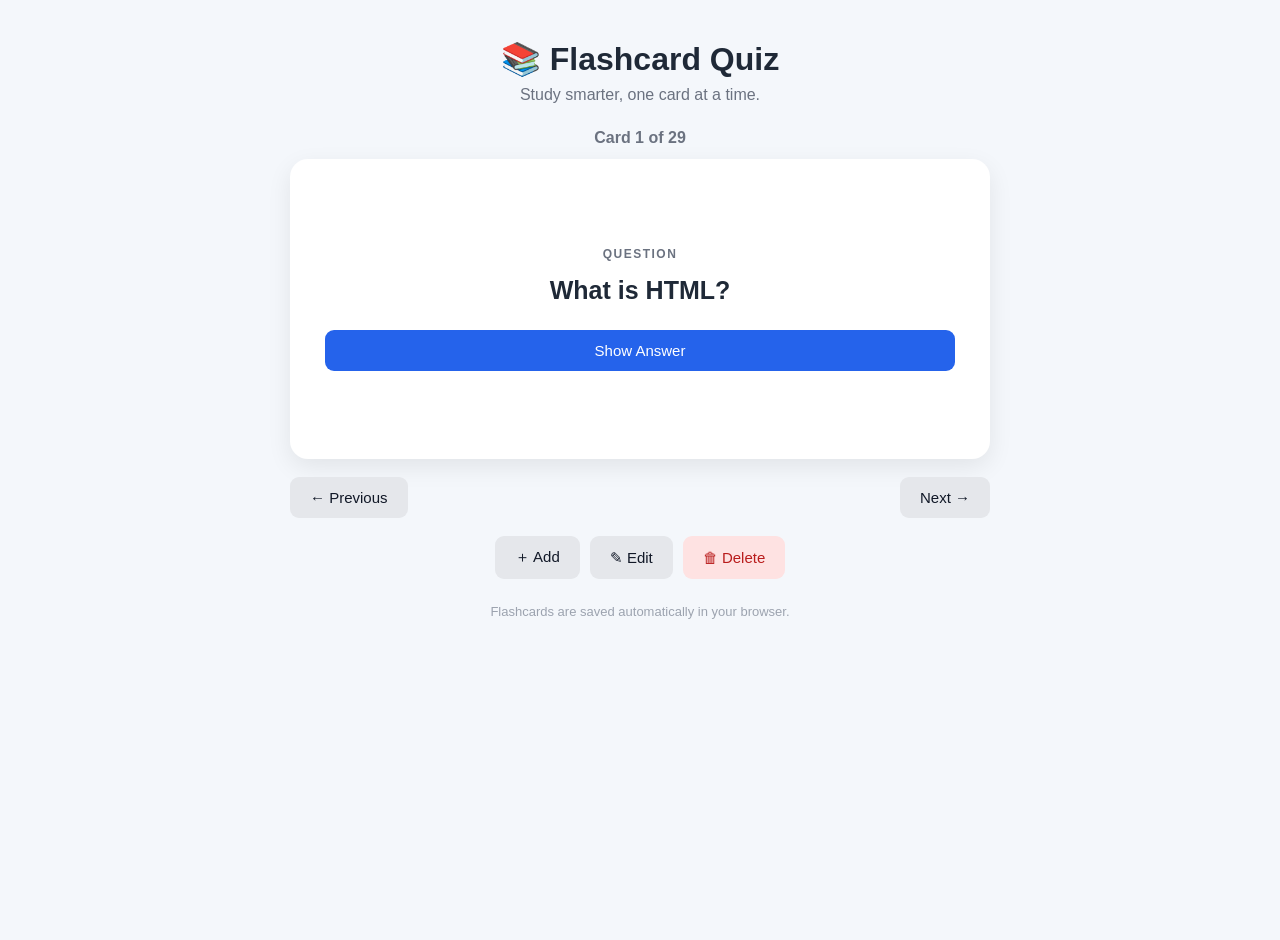
<file: index.html>
<!DOCTYPE html>
<html lang="en">
<head>
  <meta charset="UTF-8">
  <meta name="viewport" content="width=device-width, initial-scale=1.0">
  <title>Flashcard Quiz App</title>
  <link rel="stylesheet" href="style.css">
</head>
<body>
  <div class="app">
    <header>
      <h1>📚 Flashcard Quiz</h1>
      <p>Study smarter, one card at a time.</p>
    </header>

    <main>
      <div class="counter" id="counter">Card 1 of 1</div>

      <section class="card" id="card">
        <div class="card-label">QUESTION</div>
        <h2 id="question">Loading...</h2>

        <div class="answer hidden" id="answerBox">
          <div class="card-label">ANSWER</div>
          <p id="answer"></p>
        </div>

        <button class="primary" id="showAnswerBtn">Show Answer</button>
      </section>

      <div class="navigation">
        <button id="prevBtn">← Previous</button>
        <button id="nextBtn">Next →</button>
      </div>

      <div class="actions">
        <button id="addBtn">＋ Add</button>
        <button id="editBtn">✎ Edit</button>
        <button class="danger" id="deleteBtn">🗑 Delete</button>
      </div>

      <section class="form-panel hidden" id="formPanel">
        <h2 id="formTitle">Add Flashcard</h2>
        <input id="questionInput" type="text" placeholder="Enter question">
        <textarea id="answerInput" placeholder="Enter answer"></textarea>
        <div class="form-actions">
          <button class="primary" id="saveBtn">Save</button>
          <button id="cancelBtn">Cancel</button>
        </div>
      </section>
    </main>

    <footer>
      Flashcards are saved automatically in your browser.
    </footer>
  </div>

  <script src="script.js"></script>
</body>
</html>
</file>
<file: style.css>
* {
  box-sizing: border-box;
  margin: 0;
  padding: 0;
}

body {
  font-family: Arial, sans-serif;
  background: #f4f7fb;
  color: #1f2937;
  min-height: 100vh;
}

.app {
  width: min(700px, 92%);
  margin: 40px auto;
}

header {
  text-align: center;
  margin-bottom: 25px;
}

header h1 {
  font-size: 32px;
  margin-bottom: 8px;
}

header p {
  color: #6b7280;
}

.counter {
  text-align: center;
  color: #6b7280;
  margin-bottom: 12px;
  font-weight: bold;
}

.card {
  background: white;
  min-height: 300px;
  padding: 35px;
  border-radius: 18px;
  box-shadow: 0 8px 25px rgba(0,0,0,0.08);
  text-align: center;
  display: flex;
  flex-direction: column;
  justify-content: center;
}

.card-label {
  font-size: 12px;
  font-weight: bold;
  letter-spacing: 1.5px;
  color: #6b7280;
  margin-bottom: 12px;
}

.card h2 {
  font-size: 25px;
  line-height: 1.4;
  margin-bottom: 22px;
}

.answer {
  border-top: 1px solid #e5e7eb;
  padding-top: 20px;
  margin-bottom: 20px;
}

.answer p {
  font-size: 18px;
  line-height: 1.5;
}

.hidden {
  display: none !important;
}

button {
  border: none;
  padding: 12px 20px;
  border-radius: 9px;
  cursor: pointer;
  font-size: 15px;
  background: #e5e7eb;
  color: #111827;
  transition: 0.2s;
}

button:hover {
  transform: translateY(-1px);
  opacity: 0.9;
}

.primary {
  background: #2563eb;
  color: white;
}

.danger {
  background: #fee2e2;
  color: #b91c1c;
}

.navigation {
  display: flex;
  justify-content: space-between;
  margin: 18px 0;
}

.actions {
  display: flex;
  justify-content: center;
  gap: 10px;
  margin-bottom: 25px;
}

.form-panel {
  background: white;
  padding: 25px;
  border-radius: 15px;
  box-shadow: 0 5px 18px rgba(0,0,0,0.07);
}

.form-panel h2 {
  margin-bottom: 18px;
}

input, textarea {
  width: 100%;
  padding: 13px;
  border: 1px solid #d1d5db;
  border-radius: 9px;
  margin-bottom: 12px;
  font-size: 15px;
  font-family: inherit;
}

textarea {
  min-height: 110px;
  resize: vertical;
}

.form-actions {
  display: flex;
  gap: 10px;
}

footer {
  text-align: center;
  color: #9ca3af;
  font-size: 13px;
  margin-top: 25px;
}

@media (max-width: 500px) {
  .app {
    margin: 25px auto;
  }

  .card {
    padding: 25px 18px;
  }

  .actions {
    flex-wrap: wrap;
  }

  .navigation button,
  .actions button {
    flex: 1;
  }
}
</file>
